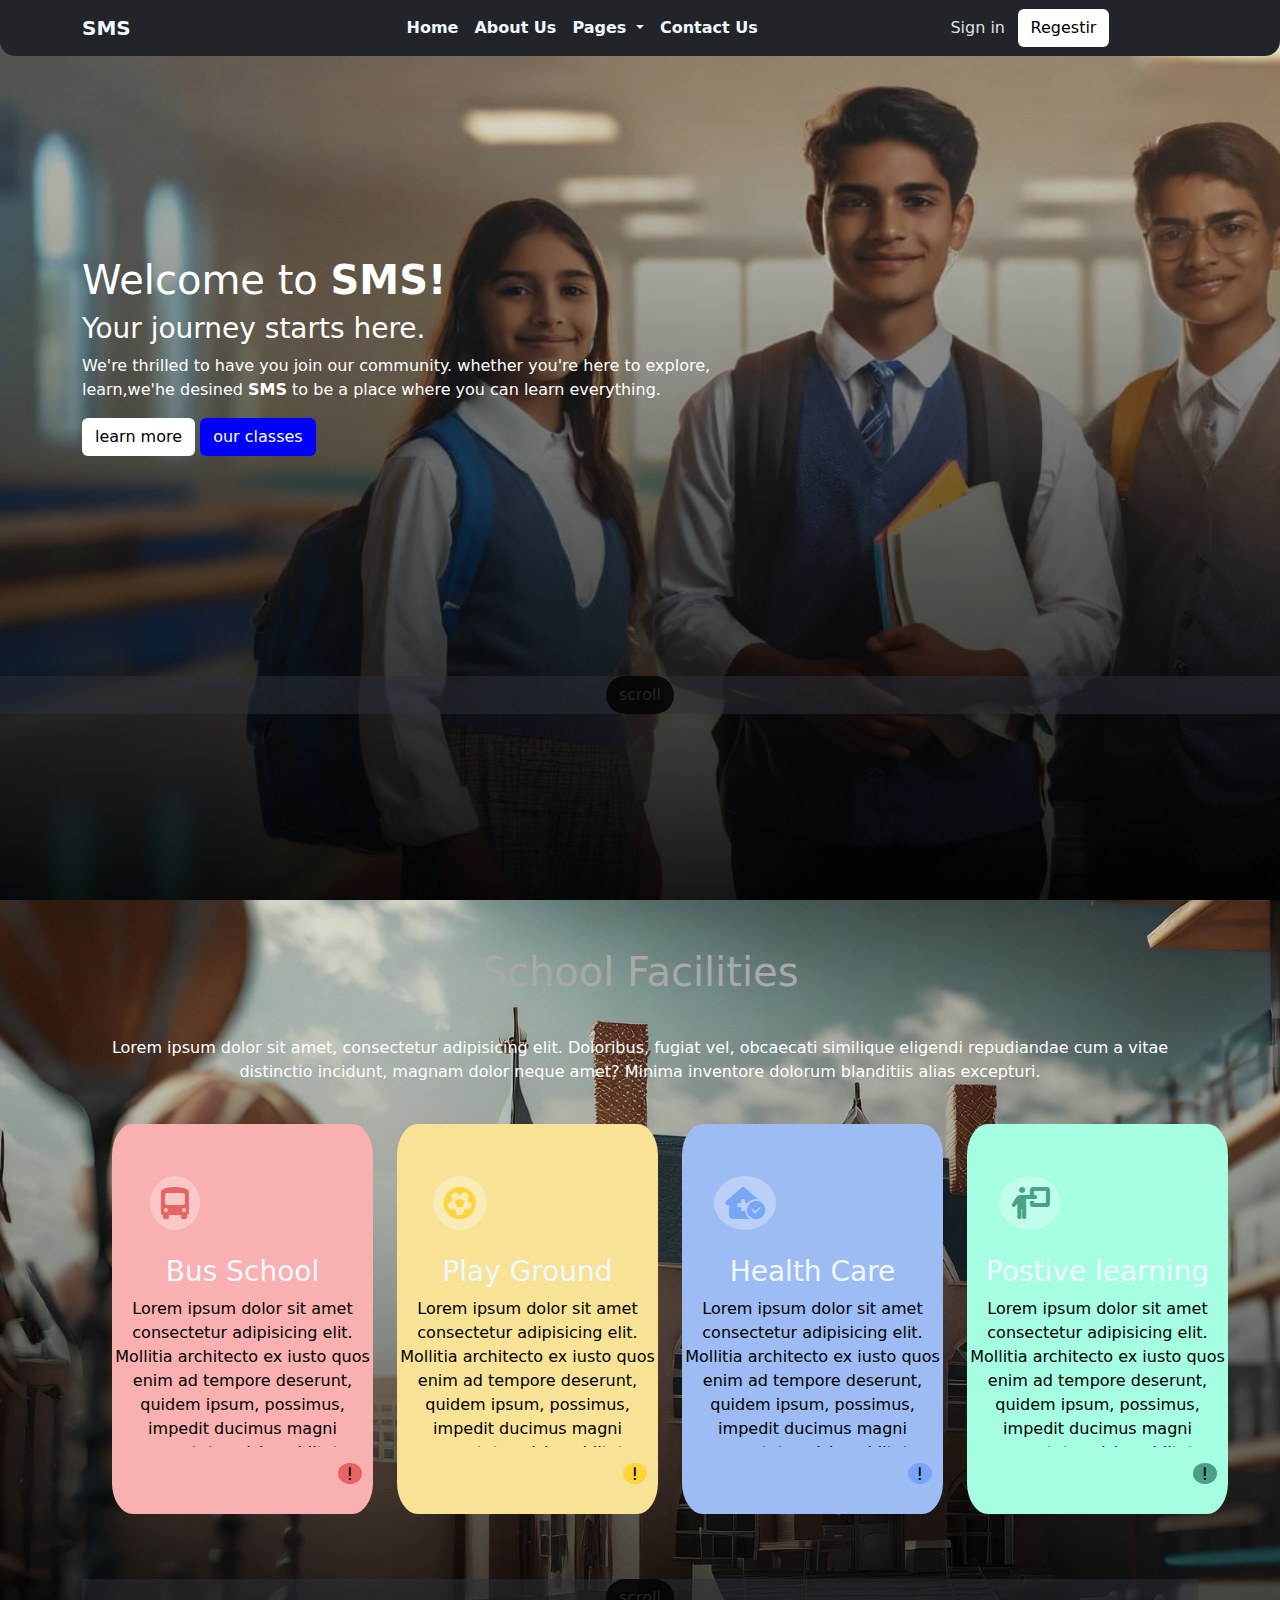
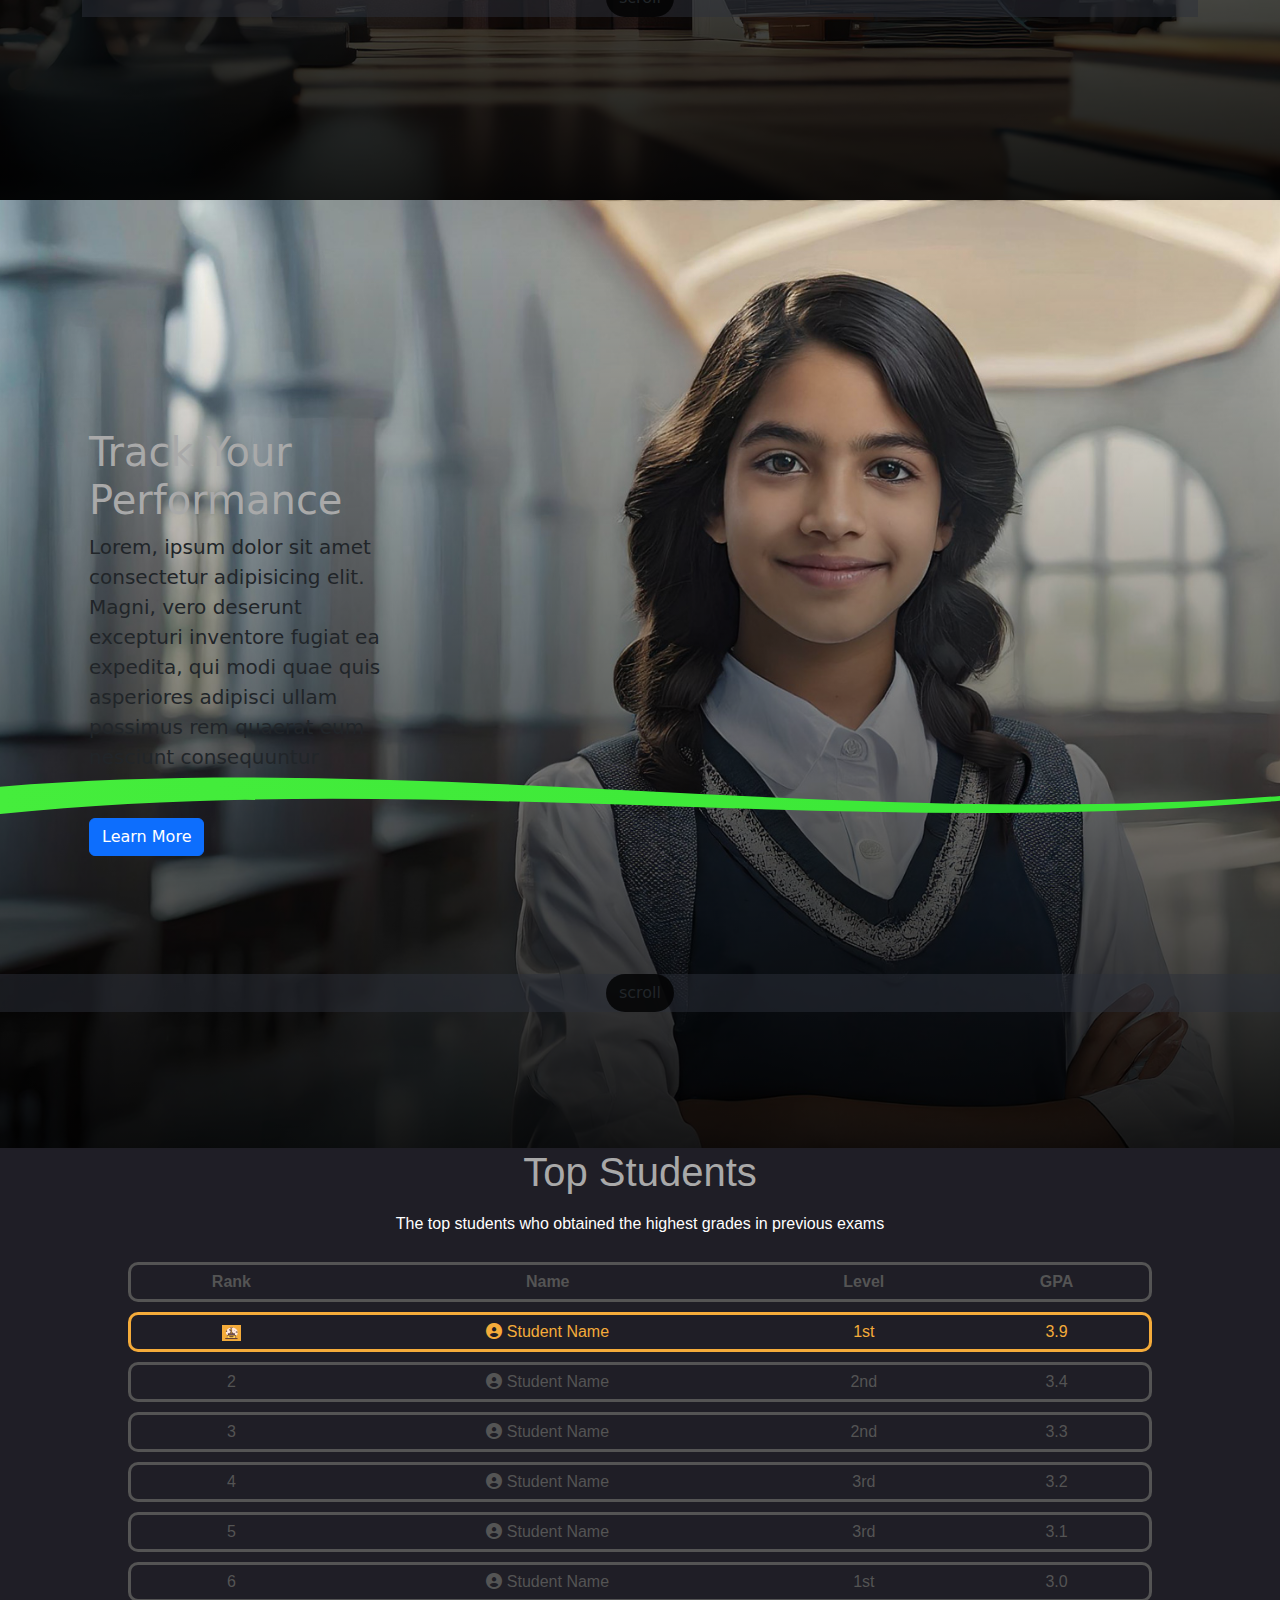
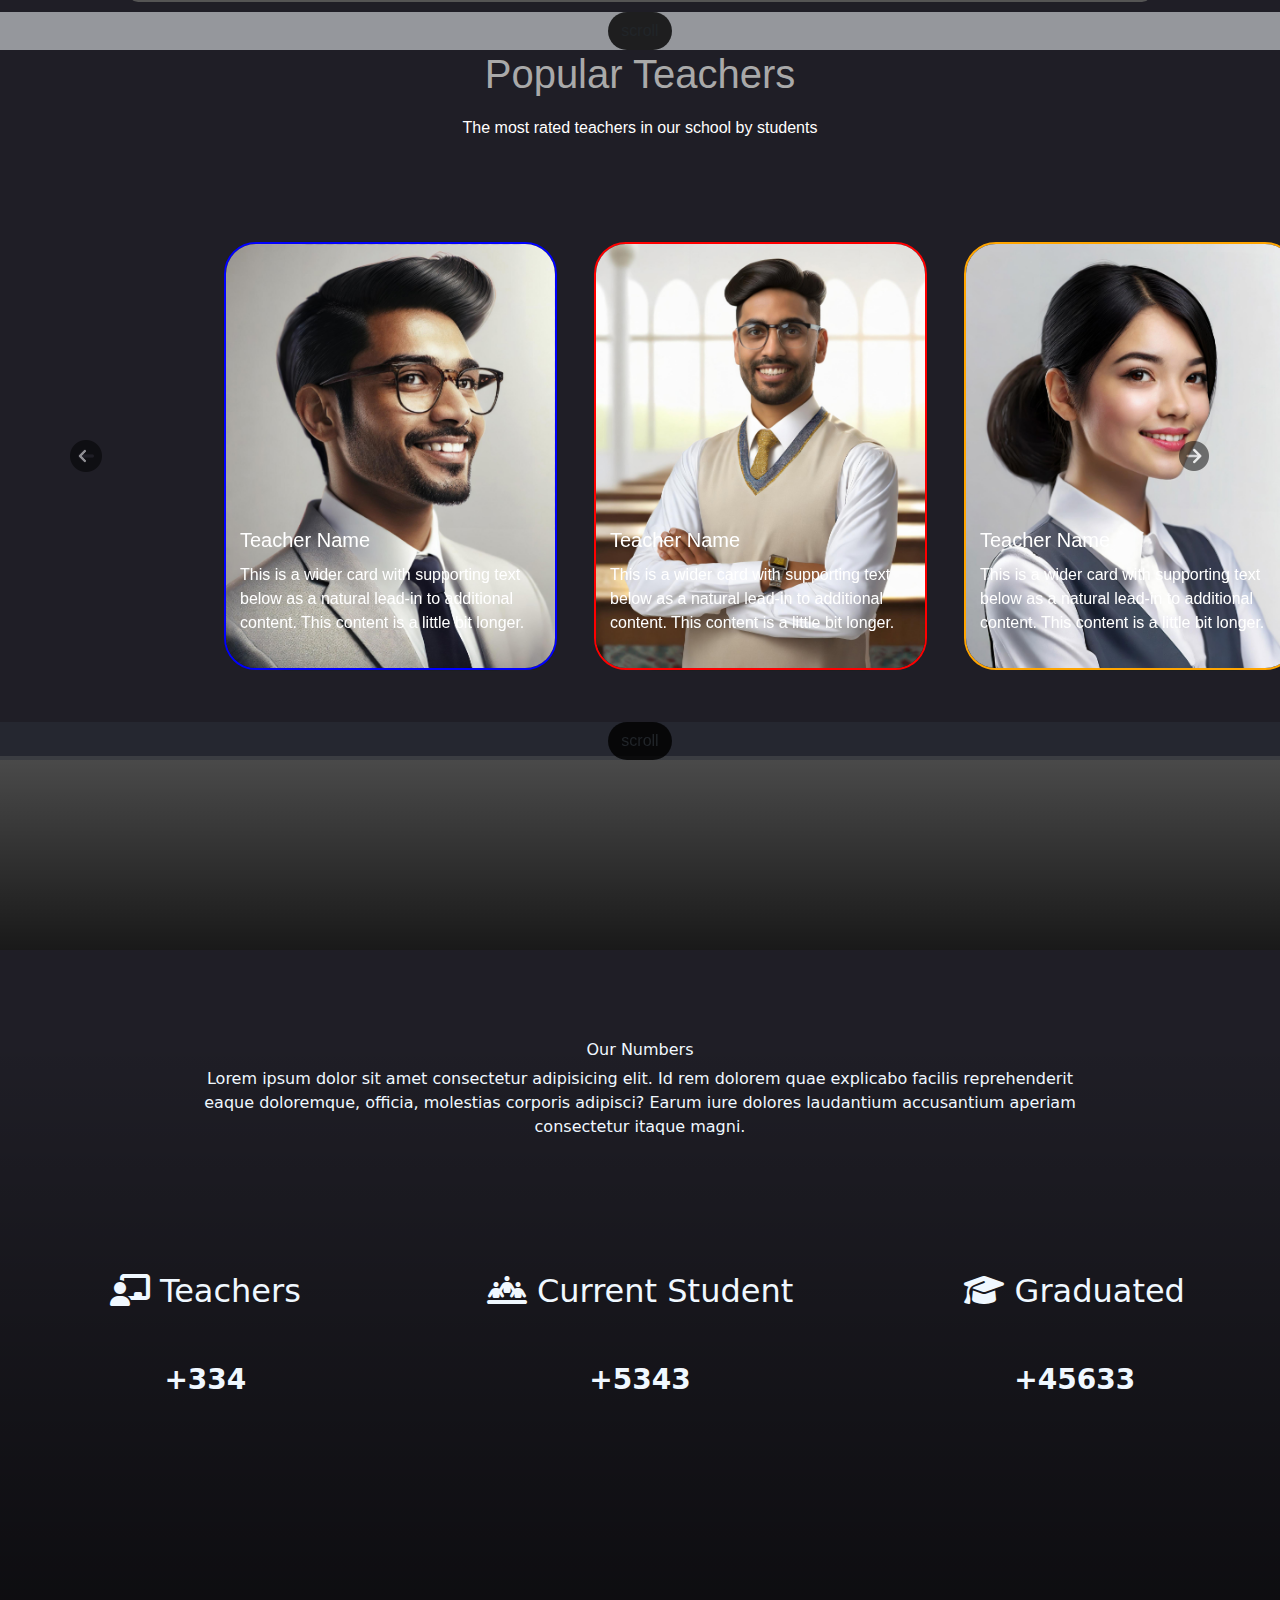
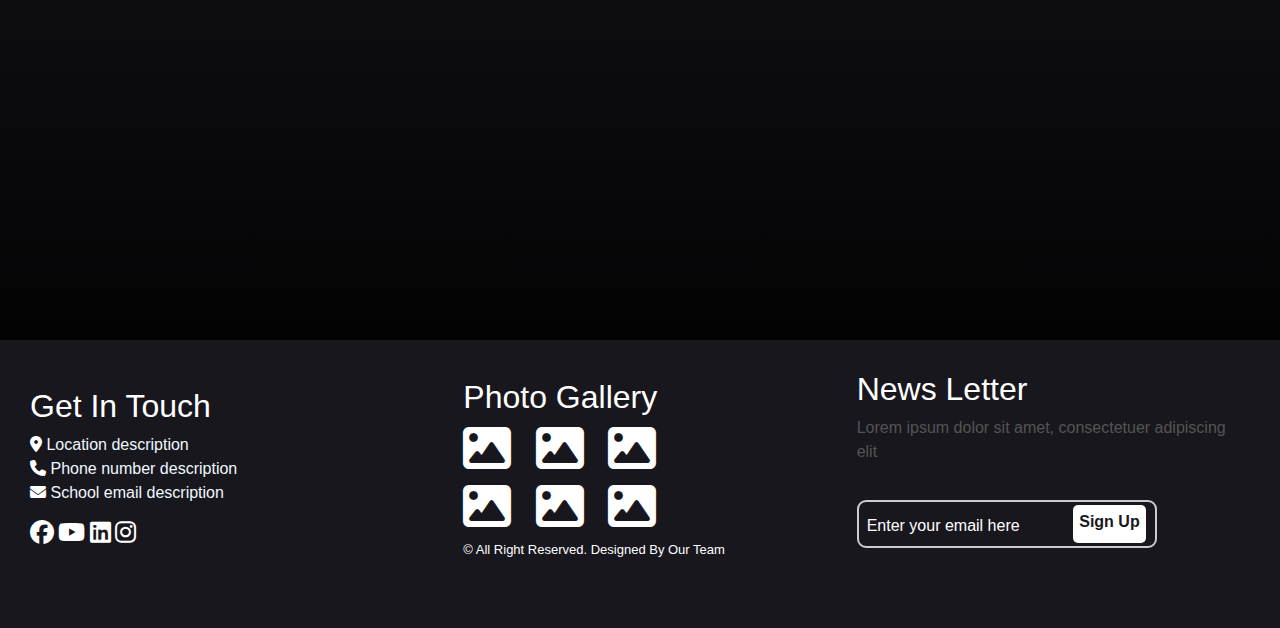
<file: index.html>
<!DOCTYPE html>
<html lang="en">

<head>
  <meta charset="UTF-8">
  <meta name="viewport" content="width=device-width, initial-scale=1.0">
      <link rel="stylesheet" href="https://cdnjs.cloudflare.com/ajax/libs/font-awesome/6.5.1/css/all.min.css">
  <link href="https://cdn.jsdelivr.net/npm/bootstrap@5.3.3/dist/css/bootstrap.min.css" rel="stylesheet" integrity="sha384-QWTKZyjpPEjISv5WaRU9OFeRpok6YctnYmDr5pNlyT2bRjXh0JMhjY6hW+ALEwIH" crossorigin="anonymous">
  <link rel="stylesheet" href="./css/style.css">

  <!-- font -->
  <link rel="preconnect" href="https://fonts.googleapis.com">
  <link rel="preconnect" href="https://fonts.gstatic.com" crossorigin>
  <link
    href="https://fonts.googleapis.com/css2?family=Playfair+Display:ital,wght@0,400;0,500;0,600;1,400;1,500;1,600&display=swap"
    rel="stylesheet">
  <!-- end font -->
  <title></title>
</head>
<body>
    <div class="row">
  <!-- start home page -->
<div class="home-page">
  <div class="linear-gr">
    <nav class="navbar navbar-expand-lg bg-dark" data-bs-theme="dark">
      <div class="container">
        <a class="navbar-brand" href="./index.html">SMS</a>
        <button class="navbar-toggler" type="button" data-bs-toggle="collapse" data-bs-target="#navbarSupportedContent"
          aria-controls="navbarSupportedContent" aria-expanded="false" aria-label="Toggle navigation">
          <span class="navbar-toggler-icon"></span>
        </button>
        <div class="collapse navbar-collapse justify-content-center" id="navbarSupportedContent">
          <ul class="navbar-nav  mb-2 mb-lg-0 ">
            <li class="nav-item">
              <a class="nav-link" aria-current="page" href="./index.html">Home</a>
            </li>
            <li class="nav-item">
              <a class="nav-link"  aria-disabled="true" href=".#">About Us</a>
            </li>
            <li class="nav-item dropdown">
              <a class="nav-link dropdown-toggle" href=".#" role="button" data-bs-toggle="dropdown" aria-expanded="false">
                Pages
              </a>
              <ul class="dropdown-menu">
                <li><a class="dropdown-item" href=".#school-facilities">School Facilities</a></li>
                <li><a class="dropdown-item" href=".#trackyourpreformance">Track your preformace</a></li>
                <li><a class="dropdown-item" href=".#topstudent">Top Student</a></li>
                <li><a class="dropdown-item" href=".#popularteacher">Popular Teacher</a></li>
                <li><a class="dropdown-item" href=".#ournumbers">Our Numbers</a></li>
              </ul>
            </li>
            <li class="nav-item">
              <a class="nav-link " aria-disabled="true">Contact Us</a>
            </li>
          </ul>
  
        </div>
        <form class="d-flex" role="search">
          <button class="btn btn4 me-2" type="button" data-bs-toggle="modal" data-bs-target="#Modal">Regestir</button>
          <a href="./Login/login.html"><button class="btn btn1" type="button">Sign in </button></a>
        </form>
      </div>
    </nav>
    
  <main>
    <section id="sec1" class="sec1">
      <div class="container">
        <div class="row flex-column">
          <h1 class="home-text">Welcome to <span>SMS!</span> </h1>
          <h3 class="home-text">Your journey starts here.</h3>
          <p class="home-text">We're thrilled to have you join our community. whether you're here to explore,<br>
            learn,we'he desined <span>SMS</span> to be a place where you can learn everything. 
          </p>
          <div>
            <button class="btn btn4">learn more</button>
            <button class="btn btn3">our classes</button>
          </div>
        </div>
      </div>
    </section>
  </main>
  <div class="scroll sc-1 col-md-6"><a href="#school-facilities"><button type="button" class="btn btn-dark-scroll rounded-pill">scroll</button></a></div>
  </div>
  <!-- start modal -->
  <div class="modal fade" id="Modal" aria-modal="true" role="dialog">
    <div class="modal-dialog rounded-5">
      <div class="modal-content rounded-5">
        <div class="modal-header border-0">
          <h1 class="modal-title fs-5 text-center" id="Modal">Choise account</h1>
        </div>
        <div class="modal-body border-0">
          <div class="container-fluid bd-example-row">
            <div class="row center">
              <div class="col-md-3 rounded-5 card-modal"><a href="./registration/registration.html"><button class="sign-account-type rounded-5 parent"><i class="i-modal fa-xl fa-solid fa-people-group" style="background-color: #1d1dcf;"></i><h1 class="heed">Parent</h1>
                <p class="lorem-ipsum-modal">Lorem ipsum dolor sit amet, consectetuer adipiscing elit, sed diam nonummy nibh euismod.</p></button></a></div>
              <div class="col-md-3 rounded-5 card-modal"><a href="./registration/registration.html"> <button class="sign-account-type rounded-5 student"><i class="i-modal fa-xl fa-solid fa-user-graduate"></i><h1 class="heed">Student </h1>
                <p class="lorem-ipsum-modal">Lorem ipsum dolor sit amet, consectetuer adipiscing elit, sed diam nonummy nibh euismod.</p></button></a></div>
            </div>
                </div>
              </div>
        <div class="modal-footer text-center border-0">
          <div class="btn-next"> <a href="./registration/registration.html"><button type="button" class="next">Next</button></a> </div>
          <button type="button" class="btn-close btn" data-bs-dismiss="modal">Close×</button>
        </div>
      </div>
    </div>
  </div> 
  <!-- end modal -->
</div>
<!-- end home page -->
<!-- start school facilities -->
<div class="school-faci" id="school-facilities">
  <div class="linear-gr">
  <div class="container container-school py-5">
    <div class="text-center">
      <h1>School Facilities</h1>
      <p class="title-school">Lorem ipsum dolor sit amet, consectetur adipisicing elit. Doloribus, fugiat vel, obcaecati similique eligendi repudiandae cum a vitae distinctio incidunt, magnam dolor neque amet? Minima inventore dolorum blanditiis alias excepturi.</p>
    </div>
    <div class="row row-cols-1 row-cols-md-3 g-4 ">
      <div class="col-md-3">
        <div class="facility">
        <div class="facility-card c-1">
            <div class="circle">
          <i class="i-bus fa-2x fa-solid fa-bus-simple" style="color: #e86464;"></i>
          </div>
          <div class="overlay">
          </div>
          <h3 class="t-1">Bus School</h3>
          <p class="text1">Lorem ipsum dolor sit amet consectetur adipisicing elit. Mollitia architecto ex iusto quos enim ad tempore deserunt, quidem ipsum, possimus, impedit ducimus magni consectetur nisi cupiditate blanditiis a nam alias?</p>
          <i class="i-ex1 fa-sm fa-solid fa-exclamation"></i>
        </div>
        </div>
      </div>

      <div class="col-md-3">
        <div class="facility">
        <div class="facility-card c-2">
            <div class="circle">
          <i class="i-bus fa-2x fa-solid fa-futbol" style="color: #FFD43B;"></i>
          </div>
          <div class="overlay">
          </div>
          <h3 class="t-2">Play Ground</h3>
          <p class="text1">Lorem ipsum dolor sit amet consectetur adipisicing elit. Mollitia architecto ex iusto quos enim ad tempore deserunt, quidem ipsum, possimus, impedit ducimus magni consectetur nisi cupiditate blanditiis a nam alias?</p>
          <i class="i-ex2 fa-sm fa-solid fa-exclamation"></i>
        </div>
        </div>
      </div>

      <div class="col-md-3">
        <div class="facility">
        <div class="facility-card c-3">
            <div class="circle">
          <i class="i-bus fa-2x fa-solid fa-house-medical-circle-check" style="color: #77a6f8;"></i>
          </div>
          <div class="overlay">
          </div>
          <h3 class="t-3">Health Care</h3>
          <p class="text1">Lorem ipsum dolor sit amet consectetur adipisicing elit. Mollitia architecto ex iusto quos enim ad tempore deserunt, quidem ipsum, possimus, impedit ducimus magni consectetur nisi cupiditate blanditiis a nam alias?</p>
          <i class="i-ex3 fa-sm fa-solid fa-exclamation"></i>
        </div>
      </div>

      </div>
      <div class="col-md-3">
        <div class="facility">
        <div class="facility-card c-4">
            <div class="circle">
          <i class="i-bus fa-2x fa-solid fa-person-chalkboard" style="color: #49a287;"></i>
          </div>
          <div class="overlay">
          </div>
          <h3 class="t-4">Postive learning</h3>
          <p class="text1">Lorem ipsum dolor sit amet consectetur adipisicing elit. Mollitia architecto ex iusto quos enim ad tempore deserunt, quidem ipsum, possimus, impedit ducimus magni consectetur nisi cupiditate blanditiis a nam alias?</p>
          <i class="i-ex4 fa-sm fa-solid fa-exclamation"></i>
        </div>
    </div>
    </div>
  </div>
  <div class="scroll sc-2 col-md-6"><a href="#trackyourpreformance"><button type="button" class="btn btn-dark-scroll rounded-pill">scroll</button></a></div>
</div>
</div>
</div>
<!-- end school facilities -->
<!-- start track your preformance  -->
<div class="track" id="trackyourpreformance">
  <div class="linear-gr">
<header class="my-5 header-track">
  <div class="row">
    <div class="col-md-3 mx-auto">
      <h1 class="fw-light">Track Your Performance</h1>
      <p class="lead">Lorem, ipsum dolor sit amet consectetur adipisicing elit. Magni, vero deserunt excepturi inventore fugiat ea expedita, qui modi quae quis asperiores adipisci ullam possimus rem quaerat eum nesciunt consequuntur autem.</p>
      <button class="btn btn-track btn-primary" type="submit">Learn More</button>
    </div>
  </div>
</header>
<div style="width: 0; height:0; overflow:hidden;" >
    <svg>
      <linearGradient id="grad-red" x1="0" y1="100" x2="100%" y2="100">
        <stop offset="0%" style="stop-color:#45ed3c" />
        <stop offset="100%" style="stop-color:#39e736" />  
      </linearGradient>
    </svg>
  </div>
  <div>
    <svg preserveAspectRatio="none" width="50" height="30" viewBox="0 0 500 300" version="2" xmlns="http://www.w3.org/2000/svg" xmlns:xlink="http://www.w3.org/1999/xlink">
      <path fill="url(#grad-red)" d="M0,105c166-66,333,38,500-20c0-2,0-5,0-7C333,128,166,12,0,64 C0,77,0,91,0,105z"></path>
    </svg>
  </div>
  <div class="scroll sc-3 col-md-6"><a href="#topstudent"><button type="button" class="btn btn-dark-scroll rounded-pill">scroll</button></a></div>
</div>
</div>
<!-- end track your preformance  -->
<!-- start top student -->
<div class="top" id="topstudent">
    <div class="section">
			<h1 class="main-title h1">Top Students</h1>
			<p class="p">The top students who obtained the highest grades in previous exams</p>
			<table class="table1">
				<thead>
					<tr>
						<th class="th">Rank</th>
						<th class="th">Name</th>
						<th class="th">Level</th>
						<th class="th">GPA</th>
					</tr>
				</thead>

				<tbody>
					<tr class="second-tr">
						<td class="td"><img src="/img/1st-place.png" class="img-icon" alt="*" /></td>
						<td class="td"><i class="fa-solid fa-circle-user"></i> Student Name</td>
						<td class="td">1st</td>
						<td class="td">3.9</td>
					</tr>
					<tr>
						<td class="td">2</td>
						<td class="td"><i class="fa-solid fa-circle-user"></i> Student Name</td>
						<td class="td">2nd</td>
						<td class="td">3.4</td>
					</tr>
					<tr>
						<td class="td">3</td>
						<td class="td"><i class="fa-solid fa-circle-user"></i> Student Name</td>
						<td class="td">2nd</td>
						<td class="td">3.3</td>
					</tr>
					<tr>
						<td class="td">4</td>
						<td class="td"><i class="fa-solid fa-circle-user"></i> Student Name</td>
						<td class="td">3rd</td>
						<td class="td">3.2</td>
					</tr>
					<tr>
						<td class="td">5</td>
						<td class="td"><i class="fa-solid fa-circle-user"></i> Student Name</td>
						<td class="td">3rd</td>
						<td class="td">3.1</td>
					</tr>
					<tr>
						<td class="td">6</td>
						<td class="td"><i class="fa-solid fa-circle-user"></i> Student Name</td>
						<td class="td">1st</td>
						<td class="td">3.0</td>
					</tr>
				</tbody>
			</table>
		</div>
  <div class="scroll col-md-6"><a href="#popularteacher"><button type="button" class="btn btn-dark-scroll rounded-pill">scroll</button></a></div>
</div>
<!-- end top student -->
<!-- start popular teacher -->
<div class="popular" id="popularteacher">
  <div class="linear-gr">
    <div class="section-pop">
			<h1 class="h1-pop">Popular Teachers</h1>
			<p class="main-p">The most rated teachers in our school by students</p>
			<div id="carouselExample" class="carousel slide">
				<div class="carousel-inner">
					<div class="carousel-item active">
						<div class="card-warpper">
							<div class="card text-bg-dark">
								<img
									src="img/teacher-1.jpg"
									class="card-img c-i-1 rounded-5"
									alt="..."
								/>
								<div class="card-img-overlay detail">
									<h5 class="card-title">Teacher Name</h5>
									<p class="card-text">
										This is a wider card with supporting text below as a natural
										lead-in to additional content. This content is a little bit
										longer.
									</p>
								</div>
							</div>
							<div class="card text-bg-dark">
								<img
									src="img/teacher-2.jpg"
									class="card-img c-i-2 rounded-5"
									alt="..."
								/>
								<div class="card-img-overlay detail">
									<h5 class="card-title">Teacher Name</h5>
									<p class="card-text">
										This is a wider card with supporting text below as a natural
										lead-in to additional content. This content is a little bit
										longer.
									</p>
								</div>
							</div>
							<div class="card text-bg-dark">
								<img
									src="img/teacher-3.jpg"
									class="card-img c-i-3 rounded-5"
									alt="..."
								/>
								<div class="card-img-overlay detail">
									<h5 class="card-title">Teacher Name</h5>
									<p class="card-text">
										This is a wider card with supporting text below as a natural
										lead-in to additional content. This content is a little bit
										longer.
									</p>
								</div>
							</div>
						</div>
					</div>
					<div class="carousel-item">
						<div class="card-warpper">
							<div class="card text-bg-dark">
								<img
									src="img/teacher-1.jpg"
									class="card-img c-i-1 rounded-5"
									alt="..."
								/>
								<div class="card-img-overlay detail">
									<h5 class="card-title">Teacher Name</h5>
									<p class="card-text">
										This is a wider card with supporting text below as a natural
										lead-in to additional content. This content is a little bit
										longer.
									</p>
								</div>
							</div>
							<div class="card text-bg-dark">
								<img
									src="img/teacher-2.jpg"
									class="card-img c-i-2 rounded-5"
									alt="..."
								/>
								<div class="card-img-overlay detail">
									<h5 class="card-title">Teacher Name</h5>
									<p class="card-text">
										This is a wider card with supporting text below as a natural
										lead-in to additional content. This content is a little bit
										longer.
									</p>
								</div>
							</div>
							<div class="card text-bg-dark">
								<img
									src="img/teacher-3.jpg"
									class="card-img c-i-3 rounded-5"
									alt="..."
								/>
								<div class="card-img-overlay detail">
									<h5 class="card-title">Teacher Name</h5>
									<p class="card-text">
										This is a wider card with supporting text below as a natural
										lead-in to additional content. This content is a little bit
										longer.
									</p>
								</div>
							</div>
						</div>
					</div>
					<div class="carousel-item">
						<div class="card-warpper">
							<div class="card text-bg-dark">
								<img
									src="img/teacher-1.jpg"
									class="card-img c-i-1 rounded-5"
									alt="..."
								/>
								<div class="card-img-overlay detail">
									<h5 class="card-title">Teacher Name</h5>
									<p class="card-text">
										This is a wider card with supporting text below as a natural
										lead-in to additional content. This content is a little bit
										longer.
									</p>
								</div>
							</div>
							<div class="card text-bg-dark">
								<img
									src="img/teacher-2.jpg"
									class="card-img c-i-2 rounded-5"
									alt="..."
								/>
								<div class="card-img-overlay detail">
									<h5 class="card-title">Teacher Name</h5>
									<p class="card-text">
										This is a wider card with supporting text below as a natural
										lead-in to additional content. This content is a little bit
										longer.
									</p>
								</div>
							</div>
							<div class="card text-bg-dark">
								<img
									src="img/teacher-3.jpg"
									class="card-img c-i-3 rounded-5"
									alt="..."
								/>
								<div class="card-img-overlay detail">
									<h5 class="card-title">Teacher Name</h5>
									<p class="card-text">
										This is a wider card with supporting text below as a natural
										lead-in to additional content. This content is a little bit
										longer.
									</p>
								</div>
							</div>
						</div>
					</div>
				</div>
				<button
					class="carousel-control-prev"
					type="button"
					data-bs-target="#carouselExample"
					data-bs-slide="prev"
				>
					<span class="carousel-control-prev-icon" aria-hidden="true">
						<img
							src="img/left-arrow.png"
							class="arrow_img carousel-control-prev-icon"
							alt=""
						/>
					</span>
					<span class="visually-hidden">Previous</span>
				</button>
				<button
					class="carousel-control-next"
					type="button"
					data-bs-target="#carouselExample"
					data-bs-slide="next"
				>
					<span class="carousel-control-next-icon" aria-hidden="true">
						<img
							src="img/right-arrow.png"
							class="arrow_img carousel-control-next-icon"
							alt=""
						/>
					</span>
					<span class="visually-hidden">Next</span>
				</button>
			</div>
			<div class="teacher-list"></div>
		</div>
  <div class="scroll sc-4 col-md-6"><a href="#ournumbers"><button type="button" class="btn btn-dark-scroll rounded-pill">scroll</button></a></div>
  </div>
</div>
<!-- end popular teacher -->
<!-- start our numbers -->
<div class="our" id="ournumbers">
  <div class="linear-gr">
    <div class="container-our">
      <h1 class="h1-our">Our Numbers</h1>
      <p class="p-our">Lorem ipsum dolor sit amet consectetur adipisicing elit. Id rem dolorem quae explicabo facilis reprehenderit eaque doloremque, officia, molestias corporis adipisci? Earum iure dolores laudantium accusantium aperiam consectetur itaque magni.</p>
  </div>
  <div class="statics">
      <div class="ourNumbers text-center">
          <div class="row">
            <div class="col">
              <i class="fa-solid i-our fa-chalkboard-user"></i>
              Teachers <br> <br>
              <h3 class="h3-our">+334</h3>
            </div>
            <div class="col">
              <i class="fa-solid i-our fa-people-line"></i>
              Current Student <br> <br>
              <h3 class="h3-our">+5343</h3>
            </div>
            <div class="col">
              <i class="fa-solid i-our fa-graduation-cap"></i>
              Graduated <br> <br>
              <h3 class="h3-our">+45633</h3>
            </div>
          </div>
        </div>
  </div>
</div>
<!-- end our numbers -->
<!-- start footer -->
<footer>
  <div class="footer-content">
    <h2> Get In Touch </h2>
    <ul>
    <li> <i class="fa-solid fa-location-dot"></i> <a href="#">Location description</a></li>
    <li> <i class="fa-solid fa-phone"></i> <a href="#">Phone number description</a> </li>
    <li> <i class="fa-solid fa-envelope"></i> <a href="#">School email description</a></li>
    </ul>   
  
    <i class="fa-brands fa-facebook fa-xl"></i>
    <i class="fa-brands fa-youtube fa-xl"></i>
    <i class="fa-brands fa-linkedin fa-xl"></i>
    <i class="fa-brands fa-instagram fa-xl"></i>

  </div>

  <div class="footer-gallery">
    <h2>Photo Gallery</h2>
    
    <i class="fa-solid fa-image fa-3x"></i>
    <i class="fa-solid fa-image fa-3x"></i>
    <i class="fa-solid fa-image fa-3x"></i>
      <br>
      
    <i class="fa-solid fa-image fa-3x"></i>
    <i class="fa-solid fa-image fa-3x"></i>
    <i class="fa-solid fa-image fa-3x"></i>
    <br>
    
    <p class="copyright">© All Right Reserved. Designed By Our Team</p>
    
  </div>
  <div class="footer-newsletter">

    <h2>News Letter</h2>
    <p>Lorem ipsum dolor sit amet, consectetuer adipiscing elit</p>
    
    <div class="input-container">
      <input type="text" placeholder="Enter your email here" />
      <button class="input-button" type="button" id="button-addon2">
        <span class="button1">
        Sign Up
        </span>
      </button>
    </div>
  </div>
</footer>
<!-- end footer -->
</div>
</div>
  <script src="/js/code.jquery.com_jquery-3.7.0.min.js"></script>
  <script src="https://cdn.jsdelivr.net/npm/@popperjs/core@2.11.6/dist/umd/popper.min.js" integrity="sha384-oBqDVmMz4fnFO9gybB5IXNxFwWQfE7u8Lj+XJHAxKlXiG/8rsrtpb6PEdzD828Ii" crossorigin="anonymous"></script>
  <script src="https://cdn.jsdelivr.net/npm/bootstrap@5.3.3/dist/js/bootstrap.bundle.min.js" integrity="sha384-YvpcrYf0tY3lHB60NNkmXc5s9fDVZLESaAA55NDzOxhy9GkcIdslK1eN7N6jIeHz" crossorigin="anonymous"></script>
  <script src="/js/main.js"></script>
</body>

</html>
</file>
<file: css/style.css>
/* start home page */
.home-page{
  background-image: url('../img/WhatsApp\ Image\ 2024-02-13\ at\ 11.38.07\ PM.jpeg');
  background-size: cover;
  
}
.linear-gr{
  background-image: linear-gradient(rgba(255, 255, 255, 0), rgba(0, 0, 0, 0.9));
  width: 100%;
  height: 100vh;  
}
.register{
  background-color: #1f1e26 !important;
}
.sec1{
  margin-top: 200px;
}
h1,.regist-text {
    color: darkgrey !important;
}
.student{
    text-align: center;
    margin-top: 10%;
}
h3, a,.step-name{
    color: aliceblue !important;
    text-decoration-line: none;
    -moz-text-decoration-line: none;
}
.regist-text{
    margin-left: 40%;
    margin-right: 40%;
}
.form-floating{
    background-color: #1f1e26 !important;
    margin-left: 30%;
    margin-right: 30%;
    border-radius: 15%;
    color: white;
}
.btn{
    text-align: center !important;
}
.bbb{
  text-align: center;
}
.student-reg{
  text-align: center;
  margin-top: 10%;
}
.scroll{
  text-align: center;
  width: 100%;
  background-color: rgba(44, 47, 58, 0.5);
}
.sc-1{
  position: relative;
  top: 220px;
}
.sc-2{
  position: relative;
  top: 35px;
}
.sc-3{
  position: relative;
  top:  50px;
}
.sc-4{
  position: relative;
  top: -34px;
}
.btn-dark-scroll{
  background-color: rgba(0, 0, 0, 0.8);
}
/* ............... */
.stepper-wrapper {
    margin-top: 5%;
    display: flex;
    justify-content: space-between;
    margin-bottom: 20px;
  }
  .stepper-item {
    position: relative;
    display: flex;
    flex-direction: column;
    align-items: center;
    flex: 1;
  
    @media (max-width: 768px) {
      font-size: 12px;
    }
  }
  
  .stepper-item::before {
    position: absolute;
    content: "";
    border-bottom: 2px solid #ccc;
    width: 100%;
    top: 20px;
    left: -50%;
    z-index: 2;
  }
  
  .stepper-item::after {
    position: absolute;
    content: "";
    border-bottom: 2px solid #ccc;
    width: 100%;
    top: 20px;
    left: 50%;
    z-index: 2;
  }
  
  .stepper-item .step-counter {
    position: relative;
    z-index: 5;
    display: flex;
    justify-content: center;
    align-items: center;
    width: 40px;
    height: 40px;
    border-radius: 50%;
    background: #ccc;
    margin-bottom: 6px;
  }
  
  .stepper-item.active {
    font-weight: bold;
  }
  
  .stepper-item.completed .step-counter {
    background-color: #0000ff;
  }
  
  .stepper-item.completed::after {
    position: absolute;
    content: "";
    border-bottom: 2px solid #0000ff;
    width: 100%;
    top: 20px;
    left: 50%;
    z-index: 3;
  }
  
  .stepper-item:first-child::before {
    content: none;
  }
  .stepper-item:last-child::after {
    content: none;
  }
  .form-control{
  color: rgb(31, 30, 38) !important;
  background-color: rgb(31, 30, 38) !important;
  height: 70px !important;
  }
  ::placeholder{
    color: #ffffff !important;
  }
  .input-container-regis {
    position: relative;
    width: 400px;
    margin: 0 auto;
    left: 110px;
    margin-left: 0px;
    background-color: #1f1e26 !important;
    margin-left: 30%;
    margin-right: 30%;
    border-radius: 30%;
    text-align: center;
  }
  
  input[type="text"] {
    background-color: #18171e;
    color: white;
    width: 100%;
    border: 2px solid #ccc;
    border-radius: 9px;
  }
  .btn-back{
  position: relative;
  right: 120px;
  }
  .btn-next{
    position: relative;
  right: -120px;
  }
  .navbar{
    border-radius: 0px 0px 15px 15px;
  }
  a{
    text-decoration: none;
  }

  .btn3{
    background-color: #0000FE;
    color: white;
  }
  .btn4{
    background-color: #FFFFFF;
    color: black;
  }
  .home-text{
    color: #FFFFFF !important;
  }
  .row-no{
    height: 65vh;
    justify-content: center;
  }
  span{
    font-weight: bold;
  }
  .container a{
    font-weight: bold;
  
  }
   .sign-account-text {
    text-align: center;
    color: white;
    font-family:'Franklin Gothic Medium', 'Arial Narrow', Arial, sans-serif;
   }
   
   .sign-account-type {
    display: inline-block;
    margin-bottom: 5px;
   }
  .lorem-ipsum1{
    padding-top: 50px;
    color: #e8e2e2;
    height: 100px;
  }
  .title{
    position: relative;
    top: 50px;
    justify-self: start;
    padding-left: 15px;
  }
.btn1{
    position: relative;
    right: 180px;
  }

  /* start modal */
  .i-modal{
    position: relative;
    left: -80px;
    border-radius: 100%;
    background-color: rgba(255, 255, 255,0.3);
    border: 1px solid rgba(196, 20, 20, 0.1);
  }
   .modal{
    justify-content: center;
   }
   .btn-next{
    position: relative;
    right: 80px;
  }
  .btn-close{
    position: relative;
    top: 150px;
    right: 200px;
    width: 80px;
  }
  .btn-close:hover{
    background-color: #202669;
  }
  .center{
  position: relative;
  right: 130px;
}
.modal-dialog {
  background-color:  #1f1e26;
  color: white;
  border: #545454;
  right: 60px;
}
.modal-content {
  border: 50px  solid #1f1e26;
  background-color:  #1f1e26;
  width: 600px;
  height: 80vh;
}
.modal-header {
  display: block;
  }
.sign-account {
  font-size: 1.5em;
}
.modal-title {
  color: white;
  font-family:'Franklin Gothic Medium', 'Arial Narrow', Arial, sans-serif;
}
.heed {
font-size: 30px;
text-align: start;
position: relative;

}
.card-modal{
  margin-left: auto !important;
}
.parent {
  background-color: #1d1dcf;
  text-align: center;
  font-size: 15px;
  width: 220px;
  height: 300px;
  color: #e8e2e2;
}
.parent:hover{background-color: #202669;}
.student {
  text-align: center;
  background-color: #545454;
  font-size: 15px;
  width: 220px;
  height: 300px;
  position: relative;
  top: -10px;
  color: #e8e2e2;
}
.student:hover{background-color: #44445f;}
.next {
  background-color: #f2e8e8;
  border-radius: 25px;
  cursor: pointer;
  padding: 12px 50px;
  color: #000;
}
.next:hover{background-color: #aea3a3;}
  .lorem-ipsum-modal{
    color: #e8e2e2;
  }
   /* end modal */
  /* start school facilities */
  .school-faci {
    background: url(../img/School-Facilities.jpg); 
    background-size: cover;
    color: white;
  }
  .container-school{
    padding-bottom: 0 !important;
  }
  .i-bus{
    margin-top: 52px;
    margin-bottom: 25px;
    margin-right: 135px;
    border-radius: 50%;
    background-color: rgba(255, 255, 255,0.3);
    border: 1px solid rgba(101, 92, 92,0);
    padding: 10px;
  } 
  .i-ex1{
    margin-left: 215px;
    border-radius: 100%;
    background-color: #e86464;
    padding: 10px;
  }
  .i-ex2{
    margin-left: 215px;
    border-radius: 100%;
    background-color: #FFD43B;
    padding: 10px;
  }
  .i-ex3{
    margin-left: 215px;
    border-radius: 100%;
    background-color: #77a6f8;
    padding: 10px;
  }
  .i-ex4{
    margin-left: 215px;
    border-radius: 100%;
    background-color: #49a287;
    padding: 10px;
  }
  .text1{
    overflow: hidden;
    height: 150px;
  }
  .c-1{
    background-color: #f9b0b0;
    transition: transform .3s;
    }
 .t-1{
    color: #e86464;
  }
  .c-2{
    background-color: #f7e295;
    transition: transform .3s;
  }
  .t-2{
    color: #FFD43B;    
  }
  .c-3{
    background-color: #9cbcf3; 
    transition: transform .3s;
  }
  .t-3{
    color: #77a6f8;
 } 
  .c-4{
    background-color: rgb(165, 253, 226);
    transition: transform .3s;
  }
  .t-4{
    color: #49a287;    
  }
  .title-school{
    margin-top: 40px;
    margin-bottom: 40px;
  }
  .facility-card:hover {
    transform: translateY(-5px);
  }
  .facility{
    padding-left: 30px;
    padding-right: 30px;
  }
  .facility-card {    
    margin-bottom: 30px;
    position: relative;
    width: 261px;
    height: 390px;
    border-radius: 8%;
    text-align: center;
    color: black;
    overflow: hidden;
  }
  /* end school facilities */
  /* start track your preformance */
  .track {
    background-image: url(../img/Track-Performance.jpg);
    background-size: cover;
  }

.header-track{
    position: relative;
    top: 180px;
    left: -400px;
}
div>svg{
  position: relative;
  bottom: -20px;
  display: block;
  width: 100%;
  height: 200px;
  margin: 0;
  
}

div>svg path{
    animation: line-wave 20s linear infinite alternate;
    transition: all 0.3s ease-in-out;
}
.btn-track{
  size: 100px;
}
  /* end  track your preformance*/

  /* start top student  */
  .top {
    box-sizing: border-box;
    margin: 0;
    font-family: Arial, Helvetica, sans-serif;
  }
  .img-icon {
    display: inline-block;
    width: 19.3px;
    height: 16.45px;
    overflow: hidden;
    background-color: #f4ab3a !important;
    align-items: center;
  }
  .h1 {
    padding-bottom: 8px;
  }
  .h1,
  .p {
    text-align: center;
  }
  .section {
    background-color: #1f1e26 !important;
    color: #ffffff !important;
  }
  .table1 {
    border-collapse: separate;
    border-spacing: 0 10px;
    margin: 0 auto;
    width: 80%;
  }
  
  .td,
  .th {
    border-width: 3px 0;
    border-color: #545454;
    border-style: solid;
    border-radius: 0;
    color: #545454;
    padding: 5px 15px;
    text-align: center;
  }
  .second-tr .td {
    border-color: #f4ab3a;
    color: #f4ab3a;
  }
  .td:first-child,
  .th:first-child {
    border-left-width: 3px;
    border-radius: 10px 0 0 10px;
  }
  .td:last-child,
  .th:last-child {
    border-right-width: 3px;
    border-radius: 0 10px 10px 0;
  }  
  /* end top student  */
  /* start popular teacher  */
  .popular {
    font-family: Arial, sans-serif;
    margin: 0;
    padding: 0;
    box-sizing: border-box;
    margin: 0;
  }
  
  .h1-pop,
  .main-p {
    text-align: center;
  }
  .main-p {
    padding-top: 10px;
  }
  .section-pop {
    background-color: #1f1e26;
    color: #ffffff;
  }
  .teacher-list {
    display: flex;
    justify-content: space-around;
  }
  .card-title {
    position: absolute;
    bottom: 110px;
  }
  .card-text{
    position: absolute;
    bottom: 35px;
  }
  .card {
    border-radius: 20%;
    margin-right: 30px;
    margin-left: 5px;
    position: relative;
    right: -230px;
  }
  .c-i-1 {
    border: 2px blue solid;
  }
  
  .c-i-2 {
    border: 2px red solid;
  }
  
  .c-i-3 {
    border: 2px orange solid;
  }
  .arrow_img{
    size: 50px;
  }
  .card-warpper{
    display: flex;
    width: 1110px;
    height: 600px;
    justify-content: center space-between;
    align-items: center;
  
  }
  .carousel{
    height: 600px;
  }
  .carousel-item{
    box-shadow: none;
  }
  /* end popular teacher  */
  /* start our numbers  */
.our{
  background-color: #1f1e26 !important;
}
.h1-our,.p-our{
  color: aliceblue !important;
  text-align: center;
  font-size: medium;
}
.container-our{
  margin-left: 15%;
  margin-right: 15%;
  margin-top: 7%;
  margin-bottom: 10%;
}
.statistics {
  display: flex;
  justify-content: space-between;
  margin-top: 20px;
}
.i-our{
  color: aliceblue;
}
.ourNumbers{
  color: aliceblue;
  font-size: xx-large;

}
.h3-our{
 font-weight: bolder;
}
  /* end our numbers  */
     /* start footer */
     footer  {
      font-family: "montserrat", sans-serif;
      background-color:#18171e;
      padding: 30px;
      display: flex;
      justify-content: space-between;
      align-items: center;
      flex-wrap: wrap;
      bottom: 0;
      right: 0;
      left: 0;
    }
    .footer-content {
      color: #ffff;
      flex: 1;
      margin-right: 20px;
      margin-bottom: 35px;
    }
    .footer-content a {
      margin-top: 15px;
      color: #545454;
    }
    .footer-content ul {
      list-style: none;
      padding-left: 0px;
      
    }
    .email-link {
      color: #fff;
      text-decoration: none;
    }
    .footer-gallery {
      color: #ffff;
      flex: 1;
      margin-left: 20px;
      margin-bottom: 50px;
    }
    .footer-gallery i{
      justify-content: space-between;
      margin-right: 20px;
      margin-bottom: 10px;
    }
    .copyright{
      font-size: small;
      position: absolute;
    }
    .footer-newsletter form {
      display: flex;
      margin-top: 20px;
    }
    .input-container {
      position: relative;
      width: 300px;
      margin: 0 auto;
      padding-top: 20px;
      margin-left: 0px;
      
    }
    input[type="text"] {
      background-color: #18171e;
      color: white;
      width: 100%;
      padding: 8px;
      padding-top: 12px;
      border: 2px solid #ccc;
      border-radius: 9px;
    }
    .input-button {
      position: absolute;
      bottom: 5px;
      top: 25px;
      right: 11px;
      padding-top: 15px;
      padding-bottom: 0;
      background-color: white;
      display: inline-block;
      text-align: center;
      height: 10;
      width: 5;
      color: #18171e;
      border: 0;
      border-radius: 5px 5px;
      cursor: pointer;
    }
    .button1{
      position: relative;
      top: -10px;
    }
    .input-button:hover {
      background-color: #bbbbdd;
      
    }
    .footer-newsletter {
      color: #ffff;
      flex: 1;
      margin-bottom: 50px;
    }
    .footer-newsletter p {
      color: #545454;
      text-align: left ;
    }
    /* end footer */
</file>
